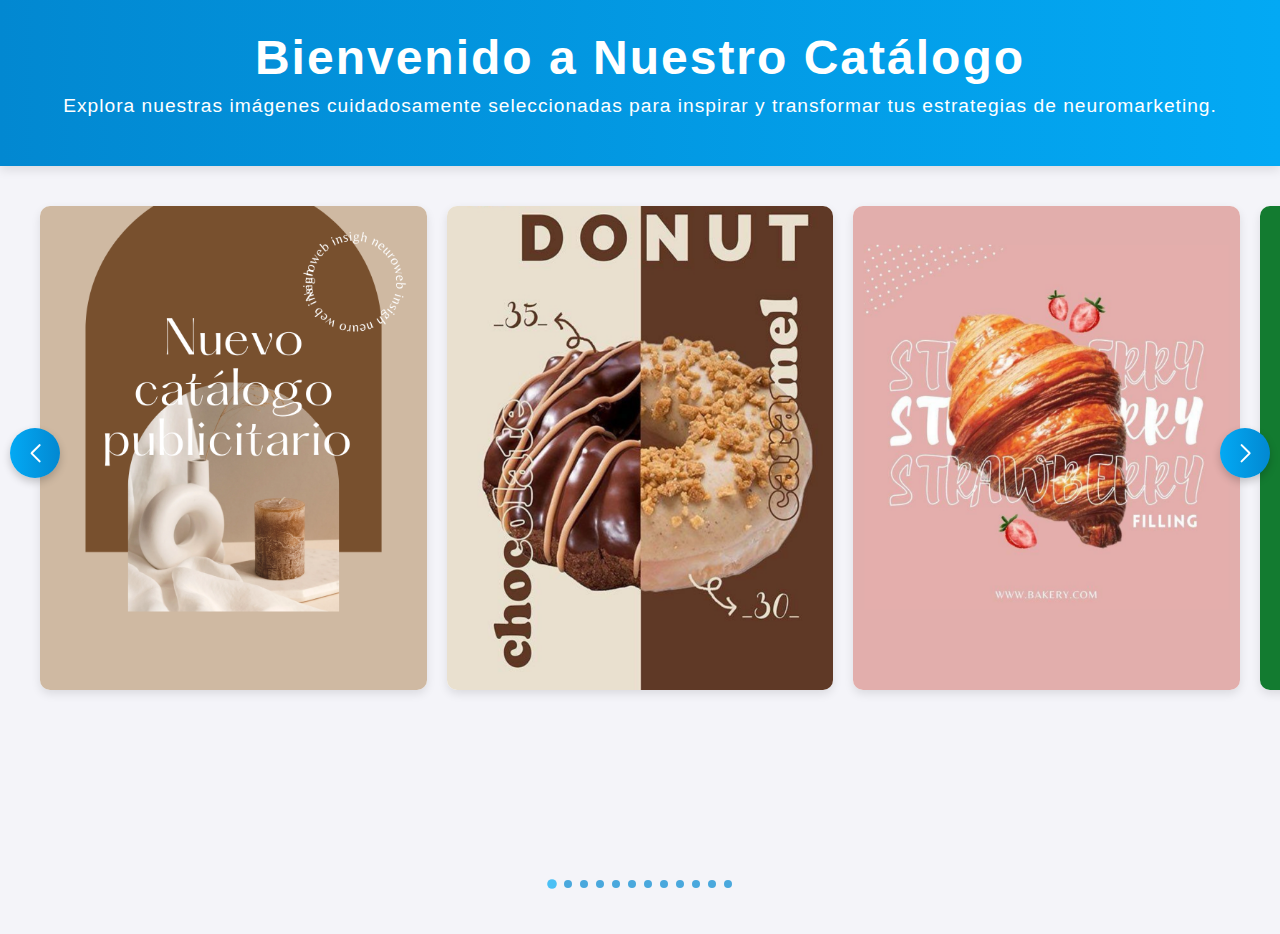
<file: Catalogo.html>
<!DOCTYPE html>
<html lang="es">
<head>
    <meta charset="UTF-8">
    <meta name="viewport" content="width=device-width, initial-scale=1.0">
    <title>Catálogo de Imágenes</title>
    <!-- Swiper CSS -->
    <link rel="stylesheet" href="https://unpkg.com/swiper/swiper-bundle.min.css">
    <style>
        /* Fondo de la página */
        body {
            font-family: 'Open Sans', sans-serif;
            margin: 0;
            padding: 0;
            background: linear-gradient(to right, #f4f8fc, #dcecf9);
            color: #333;
        }

        /* Encabezado del catálogo */
        header {
            background: linear-gradient(to right, #0288d1, #03a9f4);
            color: #ffffff;
            padding: 30px 20px;
            text-align: center;
            box-shadow: 0 4px 10px rgba(0, 0, 0, 0.1);
        }

        header h1 {
            font-size: 3em;
            margin: 0;
            font-weight: bold;
            letter-spacing: 2px;
        }

        header p {
            font-size: 1.2em;
            margin-top: 10px;
            letter-spacing: 1px;
        }

        /* Estilo del carrusel */
        .swiper-container {
            width: 100%;
            max-width: 1200px;
            margin: 40px auto;
        }

        .swiper-slide {
            text-align: center;
            background: #fff;
            display: flex;
            align-items: center;
            justify-content: center;
            border-radius: 10px;
            box-shadow: 0 4px 10px rgba(0, 0, 0, 0.1);
        }

        .swiper-slide img {
            width: 100%;
            height: auto;
            border-radius: 10px;
        }

        /* Personalización de los botones */
        .swiper-button-next,
        .swiper-button-prev {
            background: linear-gradient(to right, #03a9f4, #0288d1);
            color: #fff;
            width: 50px;
            height: 50px;
            border-radius: 50%;
            display: flex;
            align-items: center;
            justify-content: center;
            box-shadow: 0 4px 8px rgba(0, 0, 0, 0.2);
            transition: transform 0.3s ease, box-shadow 0.3s ease;
        }

        .swiper-button-next:hover,
        .swiper-button-prev:hover {
            transform: scale(1.2);
            box-shadow: 0 6px 12px rgba(0, 0, 0, 0.3);
        }

        .swiper-button-next::after,
        .swiper-button-prev::after {
            font-size: 18px;
            font-weight: bold;
        }

        /* Paginación */
        .swiper-pagination-bullet {
            background: #0288d1;
            opacity: 0.7;
        }

        .swiper-pagination-bullet-active {
            background: #03a9f4;
            transform: scale(1.2);
        }

        /*--------------------------------------------------------------------------------------------------*/
        body {
            font-family: 'Arial', sans-serif;
            margin: 0;
            padding: 0;
            background: #f4f4f9;
            color: #333;
        }

        /* Estilo de la sección */
        .videos-section {
            background: #ffffff;
            padding: 50px 20px;
            text-align: center;
            box-shadow: 0 4px 10px rgba(0, 0, 0, 0.1);
        }

        .videos-section h2 {
            font-size: 2.5em;
            color: #0288d1;
            margin-bottom: 30px;
            font-weight: bold;
        }

        /* Estilo de cada video */
        .video-container {
            background: #f8f8f8;
            padding: 20px;
            margin: 20px;
            border-radius: 10px;
            box-shadow: 0 4px 10px rgba(0, 0, 0, 0.1);
            transition: transform 0.3s ease;
        }

        .video-container:hover {
            transform: translateY(-10px);
        }

        .video-container h3 {
            font-size: 1.8em;
            color: #0288d1;
            margin-bottom: 20px;
            font-weight: bold;
        }

        /* Tamaño del video */
        .video-container iframe {
            width: 100%;
            height: 315px;
            border-radius: 10px;
        }

        /* Estilos de los botones */
        .video-container .btn {
            background: #0288d1;
            color: #fff;
            padding: 15px 30px;
            text-transform: uppercase;
            font-weight: bold;
            border: none;
            border-radius: 30px;
            cursor: pointer;
            transition: background 0.3s ease;
            text-decoration: none;
            display: inline-block;
            margin-top: 20px;
        }

        .video-container .btn:hover {
            background: #03a9f4;
        }

        /* Contenedor para los videos */
        .videos-container {
            display: flex;
            justify-content: center;
            flex-wrap: wrap;
            gap: 20px;
        }

    </style>
</head>
<body>

    <!-- Encabezado del catálogo -->
    <header>
        <h1>Bienvenido a Nuestro Catálogo</h1>
        <p>Explora nuestras imágenes cuidadosamente seleccionadas para inspirar y transformar tus estrategias de neuromarketing.</p>
    </header>

    <!-- Sección del carrusel -->
    <section class="catalogo">
       
        <!-- Contenedor de Swiper -->
        <div class="swiper-container">
            <div class="swiper-wrapper">
                <!-- Agrega las imágenes aquí -->
                <div class="swiper-slide"><img src="1.png" alt="Imagen 1"></div>
                <div class="swiper-slide"><img src="2.png" alt="Imagen 2"></div>
                <div class="swiper-slide"><img src="3.png" alt="Imagen 3"></div>
                <div class="swiper-slide"><img src="4.png" alt="Imagen 4"></div>
                <div class="swiper-slide"><img src="5.png" alt="Imagen 5"></div>
                <div class="swiper-slide"><img src="6.png" alt="Imagen 6"></div>
                <div class="swiper-slide"><img src="7.png" alt="Imagen 7"></div>
                <div class="swiper-slide"><img src="8.png" alt="Imagen 8"></div>
                <div class="swiper-slide"><img src="9.png" alt="Imagen 9"></div>
                <div class="swiper-slide"><img src="10.png" alt="Imagen 10"></div>
                <div class="swiper-slide"><img src="11.jpeg" alt="Imagen 11"></div>
                <div class="swiper-slide"><img src="12.png" alt="Imagen 12"></div>
            </div>
            <!-- Botones de navegación -->
            <div class="swiper-button-next"></div>
            <div class="swiper-button-prev"></div>
            <!-- Paginación -->
            <div class="swiper-pagination"></div>
        </div>

        
    </section>

    <!-- Swiper JS -->
    <script src="https://unpkg.com/swiper/swiper-bundle.min.js"></script>
    <script>
        const swiper = new Swiper('.swiper-container', {
            slidesPerView: 1,
            spaceBetween: 20,
            loop: true,
            navigation: {
                nextEl: '.swiper-button-next',
                prevEl: '.swiper-button-prev',
            },
            pagination: {
                el: '.swiper-pagination',
                clickable: true,
            },
            breakpoints: {
                // Responsive: Muestra más imágenes en pantallas grandes
                768: {
                    slidesPerView: 2,
                },
                1024: {
                    slidesPerView: 3,
                },
            },
        });
    </script>

     
</body>
</html>
</file>
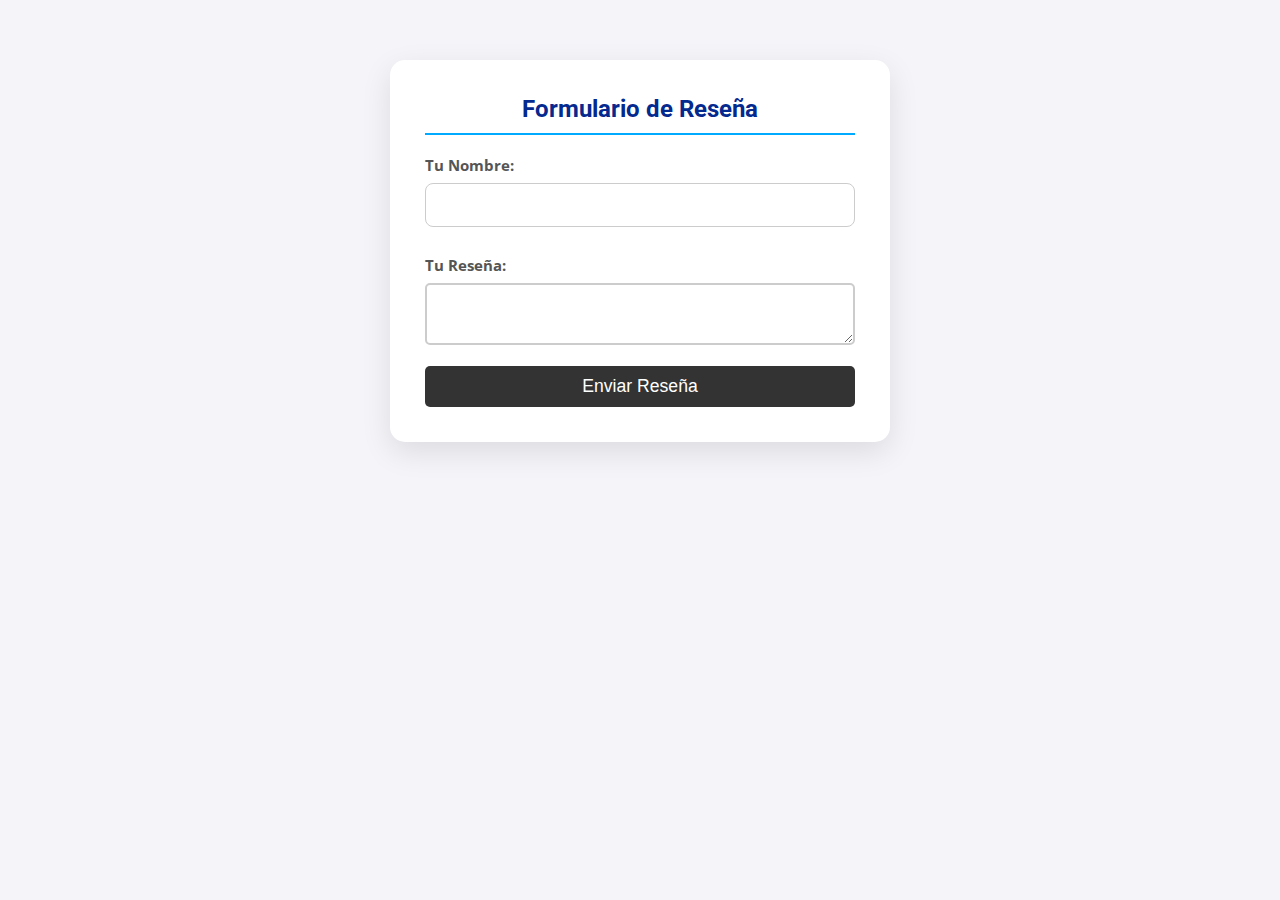
<file: formulario-reseña.html>
<!DOCTYPE html>
<html lang="es">
<head>
    <meta charset="UTF-8">
    <meta name="viewport" content="width=device-width, initial-scale=1.0">
    <title>Formulario de Reseñas</title>
    <link rel="stylesheet" href="styles.css">
</head>
<body>
    <!-- Formulario de Reseña -->
    <section id="review-form">
        <h2>Formulario de Reseña</h2>
        <form id="reviewForm">
            <label for="name">Tu Nombre:</label>
            <input type="text" id="name" required>
            <label for="message">Tu Reseña:</label>
            <textarea id="message" required></textarea>
            <button type="submit">Enviar Reseña</button>
        </form>
    </section>

    <script src="script-formulario.js"></script>
</body>
</html>
</file>
<file: styles.css>
/* Importación de la fuente desde Google Fonts */
@import url('https://fonts.googleapis.com/css2?family=Roboto:wght@700&display=swap');
@import url('https://fonts.googleapis.com/css2?family=Open+Sans:wght@400;600&display=swap');

/* General Styles */
body {
    font-family: 'Roboto', sans-serif; /* Fuente bonita por defecto */
    margin: 0;
    padding: 0;
    color: #333;
    background: linear-gradient(rgba(0, 0, 0, 0.4), rgba(0, 0, 0, 0.4)), url('ruta/a/tu/imagen.jpg') no-repeat center center fixed;
    background-size: cover; /* Ajusta la imagen para cubrir todo el fondo */
}

/* Reset del margin y padding para asegurar que las secciones ocupen todo el ancho */
* {
    box-sizing: border-box;
}

/* Contenedor general para limitar el ancho del contenido */
.container {
    width: 100%;
    max-width: 1200px; /* Máximo ancho del contenedor */
    margin: 0 auto; /* Centra el contenedor horizontalmente */
    padding: 0 20px; /* Espaciado interno para evitar que el contenido llegue al borde */
}

/* Header */
header {
    background: linear-gradient(to left, #0202d8, #0202d8);
    /* Degradado de negro con transparencia a azul */
    color: #fff;
    width: 100%; /* Asegura que el header ocupe todo el ancho */
    position: relative;
    z-index: 10;
    text-align: center; /* Centra el contenido del header */
}

/* Contenedor del header */
header .container {
    width: 100%;
    max-width: 1200px; /* Ajusta el tamaño máximo del contenedor según sea necesario */
    margin: 0 auto; /* Centra el contenedor horizontalmente */
    padding: 0 20px; /* Espaciado interno para evitar que el contenido llegue al borde */
    display: flex; /* Usa Flexbox para centrar el contenido */
    flex-direction: column; /* Organiza los elementos en columna */
    align-items: center; /* Centra los elementos horizontalmente */
}

/* Estilo para el logo */
.logo {
    max-width: 150px; /* Ajusta el tamaño máximo del logo */
    margin-bottom: 20px; /* Espacio debajo del logo */
}

/* Estilos del título del header */
header h1 {
    margin: 0;
    font-size: 1.5em; /* Ajusta el tamaño según sea necesario */
}

/* Estilos de navegación */
nav {
    width: 100%; /* Ocupa todo el ancho del contenedor */
}

nav ul {
    list-style: none;
    padding: 0;
    margin: 0;
    display: flex; /* Usa Flexbox para distribuir los elementos en línea */
    justify-content: space-around; /* Distribuye los elementos con espacio igual entre ellos */
    align-items: center; /* Centra los elementos verticalmente */
    padding: 10px; /* Espaciado interno en la barra de navegación */
    border-radius: 8px; /* Bordes redondeados para el fondo */
}

nav ul li {
    flex: 1; /* Cada elemento de la lista ocupa un espacio igual */
    text-align: center; /* Centra el texto dentro de cada elemento */
}

nav ul li a {
    display: block;
    color: #f1f1f1;
    text-decoration: none;
    padding: 15px 20px; /* Ajusta el padding para darle altura a los enlaces */
    font-size: 1.1em; /* Tamaño de fuente más grande para mayor visibilidad */
    border-radius: 8px; /* Bordes redondeados para los enlaces */
    transition: background 0.3s ease, color 0.3s ease; /* Transición suave para efectos de hover */
    text-transform:uppercase;
    
}

/* Efecto hover para los enlaces de navegación */
nav ul li a:hover {
    color: #ffffff; /* Texto blanco */
    transform: translateY(-2px); /* Efecto de elevación */
    box-shadow: 0 4px 8px rgba(0, 0, 0, 0.3); /* Sombra más pronunciada al pasar el ratón */
}

/* Portada */
#cover {
    background-image: linear-gradient(to left, #000000, #0000ff); /* Degradado de negro a azul sin transparencia */
    color: #fff;
    text-align: center;
    padding: 100px 20px; /* Ajusta el padding según sea necesario */
    height: 85vh; /* Ocupa toda la altura de la ventana del navegador */
    width: 100%; /* Ocupa todo el ancho de la ventana del navegador */
    display: flex;
    align-items: center;
    justify-content: center;
    flex-direction: column;
}

/* Contenido de la portada EL B  I  E  N V E N  I  T  O  */
.cover-content h1 {
    margin: 0;
    font-size: 3em; /* Tamaño del texto del título */
    text-shadow: 0 10px 10px rgba(0, 0, 0, 0.9);
     
}
/*-------------------------------------------------------------*/



.cover-content p {
    font-family: 'Open Sans', sans-serif; /* Fuente alternativa para el párrafo */
    font-size: 1.6em; /* Tamaño del texto del párrafo */
    color: #f5f0f0; /* Color del texto para un buen contraste */
    font-weight: 300; /* Peso de la fuente para mayor legibilidad */
    line-height: 1.5; /* Espaciado entre líneas para mejorar la legibilidad */
    margin-top: 10px; /* Espacio superior para separación */
    margin-bottom: 10px; /* Espacio inferior para separación */
}

/* Estilos para el botón de llamada a la acción */
.cta-button {
    display: inline-block;
    background: linear-gradient(to right, #8f1004, #3cff00);
    color: #fff; /* Texto blanco */
    padding: 12px 24px; /* Ajusta el padding para hacerlo más grande */
    text-decoration: none;
    border-radius: 8px; /* Bordes redondeados */
    font-size: 1.1em; /* Tamaño de fuente ligeramente más grande */
    font-weight: bold; /* Texto en negrita */
    box-shadow: 0 4px 8px rgba(0, 0, 0, 0.2); /* Sombra sutil para darle profundidad */
    transition: all 0.3s ease; /* Transición suave para los efectos de hover */
    position: relative; /* Necesario para el efecto de latido */
    overflow: hidden; /* Oculta el latido fuera del botón */
    animation: heartbeat 1.5s infinite; /* Aplicar la animación de latido */
}

/* Efecto hover para el botón */
.cta-button:hover {
    background: #e6e6e6; /* Azul más oscuro al pasar el ratón */
    box-shadow: 0 6px 12px rgb(196, 177, 177); /* Sombra más pronunciada al pasar el ratón */
    transform: translateY(-3px); /* Efecto de elevación al pasar el ratón */
}

/* Animación de latido */
@keyframes heartbeat {
    0% {
        transform: scale(1);
    }
    25% {
        transform: scale(1.1);
    }
    50% {
        transform: scale(1);
    }
    75% {
        transform: scale(1.1);
    }
    100% {
        transform: scale(1);
    }
}


/* E  S  T  I  L O DEL CONTENEDRO D ELA PAGINA  */
section {
    padding: 4rem 20px; /* Espaciado interno vertical y horizontal */
    width: 100%; /* Ocupa todo el ancho de la ventana del navegador */
    margin: 0 auto; /* Centra la sección horizontalmente */
}
/*----------------------------------------------------------------------------------------------------



/* E  S   T   I   L   O  Formularios Contacto  */
form {
    max-width: 600px;
    margin: auto;
}

form label {
    display: block;
    margin: 0.5rem 0;
}

/* Estilo para las etiquetas de todos los campos del formulario */
form label {
    font-weight: bold; /* Negrita para las etiquetas */
}

/* Estilo para los campos del formulario */
form input, form textarea {
    width: 100%;
    padding: 10px;
    margin-bottom: 1rem;
    border: 2px solid #ccc; /* Borde gris claro por defecto */
    border-radius: 5px;
    transition: border 0.3s ease, box-shadow 0.3s ease; /* Transición suave para cambios de estilo */
}

/* Efecto al enfocarse en los campos del formulario */
form input:focus, form textarea:focus {
    border-color: #0000ff; /* Borde azul al hacer foco */
    box-shadow: 0 0 8px rgba(0, 0, 255, 0.5); /* Sombra azul para dar un efecto de resaltado */
}

/* Estilo para el botón del formulario */
form button {
    background: #333;
    color: #fff;
    padding: 10px 20px;
    border: none;
    border-radius: 5px;
    cursor: pointer;
    transition: background 0.3s ease, transform 0.3s ease; /* Transición suave para efectos de hover */
}

/* Efecto hover para el botón del formulario */
form button:hover {
    background: #0530f1;
    transform: translateY(-2px); /* Efecto de elevación al pasar el ratón */
}

/* Estilo específico para la dirección de correo electrónico en el párrafo de contacto */
#contact p {
    color: #333; /* Color del texto por defecto */
}

#contact p a {
    color: #0000ff; /* Azul brillante para el correo electrónico */
    font-weight: bold; /* Negrita para destacar el correo electrónico */
    text-decoration: none; /* Sin subrayado para el correo electrónico */
}

/* Estilo para el correo electrónico cuando pasa el ratón por encima */
#contact p a:hover {
    text-decoration: underline; /* Subrayado al pasar el ratón para indicar interactividad */
}
/*------------------------------------------------------------------------------------------------------





/* F  O  O  T  E  R FINAL DE LA PAGINA */

footer {
    background: linear-gradient(to right, #04298f, #00aaff);; /* Degradado de colores vivos */
    color: #fff; /* Color del texto claro */
    padding: 40px 0;
    font-family: 'Open Sans', sans-serif;
}

.footer-container {
    display: flex;
    justify-content: space-between;
    flex-wrap: wrap; /* Permite que los elementos se ajusten en pantallas más pequeñas */
    max-width: 1200px;
    margin: 0 auto;
    padding: 0 20px;
}

.footer-info, .footer-links, .footer-social {
    flex: 1;
    margin: 0 10px;
}

.footer-info h3, .footer-links h3, .footer-social h3 {
    margin-top: 0;
    font-size: 1.4em; /* Tamaño del texto de los títulos */
    color: #fff;
}

.footer-info p {
    margin: 5px 0;
}

.footer-info a {
    color: #ffeb3b; /* Color brillante para los enlaces */
    text-decoration: none;
}

.footer-info a:hover {
    text-decoration: underline;
}

.footer-links ul {
    list-style: none;
    padding: 0;
    margin: 0;
}

.footer-links ul li {
    margin-bottom: 10px;
}

.footer-links ul li a {
    color: #ffeb3b; /* Color brillante para los enlaces */
    text-decoration: none;
}

.footer-links ul li a:hover {
    text-decoration: underline;
}

.footer-social {
    text-align: center;
}

.social-icon {
    display: inline-block;
    width: 50px;
    height: 50px;
    background: rgba(255, 255, 255, 0.2); /* Fondo blanco semitransparente */
    color: #fff;
    text-align: center;
    line-height: 50px;
    border-radius: 50%;
    margin: 5px;
    font-size: 1.5em;
    text-decoration: none;
    transition: background 0.3s, transform 0.3s;
}

.social-icon:hover {
    background: rgba(255, 255, 255, 0.4);
    transform: scale(1.1);
}

.footer-bottom {
    background: linear-gradient(to right, #04298f, #00aaff); /* Fondo oscuro con opacidad para la parte inferior */
    text-align: center;
    padding: 10px 0;
    color: #ccc;
    font-size: 0.9em;
}
/*---------------------------------------------------------------------------------------------------------------------------------------




/* E  S   T  I  L  O para el ícono de WhatsApp */
.whatsapp-icon {
    position: fixed;
    bottom: 20px; /* Distancia desde el fondo de la página */
    right: 20px;  /* Distancia desde el lado derecho de la página */
    background-color: #08f027; /* Color de fondo de WhatsApp */
    color: #fff; /* Color del ícono */
    border-radius: 50%; /* Bordes redondeados */
    width: 60px; /* Ancho del ícono */
    height: 60px; /* Alto del ícono */
    display: flex;
    align-items: center;
    justify-content: center;
    font-size: 24px; /* Tamaño del ícono */
    box-shadow: 0 4px 8px rgba(0, 0, 0, 0.3); /* Sombra sutil para darle profundidad */
    transition: background-color 0.3s, transform 0.3s; /* Transiciones suaves */
    z-index: 1000; /* Asegura que el ícono esté por encima de otros elementos */
}

.whatsapp-icon:hover {
    background-color: #128C7E; /* Color de fondo más oscuro al pasar el ratón */
    transform: scale(1.1); /* Efecto de escala al pasar el ratón */
}

.whatsapp-icon i {
    margin: 0; /* Elimina márgenes alrededor del ícono */
}

/*-----------------------------------------------------------------------------------------------------------------------*/





/*S  E  C  C  I  O  N de videos que diseñamos*/

/* Estilo general para la sección de videos */
#video-services {
    background: linear-gradient(to right, #ffffff, #d0e3ff); /* Degradado de fondo */
    padding: 40px 20px; /* Espaciado interno */
    text-align: center; /* Centrar texto */
}

/* Estilo para la introducción */
#video-services .intro h2 {
    font-family: 'Roboto', sans-serif;
    font-size: 2em;
    color: #333;
    margin-bottom: 10px;
}

#video-services .intro p {
    font-size: 1.1em;
    color: #555;
    max-width: 800px;
    margin: 0 auto;
}

/* Estilo para la galería de videos */
.video-gallery {
    display: flex;
    flex-wrap: wrap;
    justify-content: space-around;
    gap: 20px;
    margin-top: 30px;
}

/* Estilo para cada item de video */
.video-item {
    width: 300px; /* Ancho del video */
    text-align: center; /* Centrar el texto */
    background-color: #fff;
    border-radius: 10px;
    box-shadow: 0 4px 6px rgba(0, 0, 0, 0.1); /* Sombra para dar profundidad */
    padding: 20px;
}

/* Estilo para el iframe (video) */
.video-item iframe {
    width: 100%; /* Hacer el iframe responsivo */
    height: 169px; /* Mantener la relación de aspecto 16:9 */
    border-radius: 10px;
}

/* Título y descripción del video */
.video-item h3 {
    font-size: 1.2em;
    font-weight: bold;
    color: #04298f; /* Color para el título */
    margin-top: 10px;
}

.video-item p {
    font-size: 1em;
    color: #555;
    margin-top: 5px;
}

/* Estilo para el botón CTA */
.cta {
    margin-top: 40px;
}

.cta p {
    font-size: 1.2em;
    color: #333;
}

.cta .cta-button {
    background-color: #00aaff; /* Color del fondo del botón */
    color: white;
    padding: 12px 30px;
    font-size: 1.2em;
    font-weight: bold;
    text-decoration: none;
    border-radius: 5px;
    margin-top: 10px;
    display: inline-block;
    transition: background-color 0.3s ease;
}

.cta .cta-button:hover {
    background-color: #0288d1; /* Cambio de color al pasar el cursor */
}

/* Beneficios de servicio */
.benefits {
    background-color: #ffffff; 
    border-left: 5px solid #0288d1; 
    padding: 40px 30px; 
    margin-top: 50px;
    border-radius: 8px; 
    box-shadow: 0 4px 10px rgba(0, 0, 0, 0.1); 
}

/* Estilo del título */
.benefits h3 {
    font-size: 2em;
    font-weight: bold;
    color: #333; 
    margin-bottom: 30px;
    text-align: center; 
    letter-spacing: 1px;
    text-transform: uppercase; /* Convertir el texto a mayúsculas para estilo */
}

/* Estilo de la lista de beneficios */
.benefits ul {
    list-style-type: none;
    padding: 0;
    font-size: 1.1em;
    color: #444;
    margin: 0;
}

/* Estilo para cada ítem de la lista */
.benefits li {
    display: flex;
    align-items: center; 
    margin-bottom: 20px;
    padding: 15px;
    background-color: #f8f8f8;
    border-radius: 6px;
    transition: all 0.3s ease; 
    font-size: 1em;
}

/* Iconos antes de cada beneficio */
.benefits li::before {
    content: "\2022"; 
    font-size: 2em;
    color: #0288d1; 
    margin-right: 15px; 
}

/* Efecto hover sobre los ítems */
.benefits li:hover {
    background-color: #e0f7fa; 
    transform: translateY(-5px); 
    box-shadow: 0 4px 12px rgba(0, 0, 0, 0.1); 
}

/* Estilo para el texto en negrita (palabras clave) */
.benefits li strong {
    color: #0288d1; 
    font-weight: bold;
}

/* Estilo general para los enlaces (si los hay) */
.benefits a {
    color: #0288d1; 
    text-decoration: none;
    font-weight: bold;
    transition: color 0.3s ease;
}

.benefits a:hover {
    color: #01579b; 
}
/*-----------------------------------------------------------------------------------------------------*/



/* S  E   C  C  I   O   N DE IMAGENS QUE DISEÑAMOS */

/* Estilos para la sección de diseño de imágenes publicitarias */
.advertisement-images {
    background-color: #f8f9fa;
    padding: 60px 20px;
    text-align: center;
}

.advertisement-images h2 {
    font-size: 2.5em;
    color: #04298f;
    margin-bottom: 20px;
    font-weight: bold;
}

.advertisement-images p {
    font-size: 1.2em;
    color: #555;
    margin-bottom: 40px;
    line-height: 1.6;
}

.benefits {
    background-color: #ffffff;
    padding: 30px;
    border-radius: 8px;
    box-shadow: 0 6px 20px rgba(0, 0, 0, 0.1);
    margin-top: 40px; /* Ahora está debajo de la galería */
}

.benefits h3 {
    font-size: 2em;
    color: #0288d1;
    margin-bottom: 20px;
    font-weight: bold;
}

.benefits ul {
    list-style-type: none;
    padding: 0;
    font-size: 1.1em;
    color: #333;
    margin-top: 20px;
}

.benefits li {
    margin-bottom: 15px;
    line-height: 1.5;
}

.benefits li strong {
    color: #0288d1;
}

.image-gallery {
    display: flex;
    flex-wrap: wrap;
    justify-content: center;
    gap: 30px;
    margin-top: 40px;
}

.image-item {
    width: 220px;
    border-radius: 8px;
    overflow: hidden;
    background-color: #ffffff;
    box-shadow: 0 4px 10px rgba(0, 0, 0, 0.1);
    transition: transform 0.3s ease, box-shadow 0.3s ease;
}

.image-item:hover {
    transform: translateY(-5px);
    box-shadow: 0 6px 15px rgba(0, 0, 0, 0.2);
}

.image-item img {
    width: 100%;
    height: auto;
    display: block;
    border-bottom: 3px solid #0288d1;
}

.image-item h4 {
    font-size: 1.2em;
    color: #333;
    margin-top: 10px;
    font-weight: bold;
}

.image-item p {
    font-size: 1em;
    color: #555;
    margin: 10px 0;
}

.cta {
    margin-top: 50px;
    text-align: center;
}

.cta p {
    font-size: 1.2em;
    color: #555;
    margin-bottom: 20px;
}

.contact-btn {
    background-color: #0288d1;
    color: white;
    padding: 12px 25px;
    font-size: 1.1em;
    text-decoration: none;
    border-radius: 5px;
    transition: background-color 0.3s ease;
}

.contact-btn:hover {
    background-color: #01579b;
}
/*----------------------------------------------------------------------------------------------









/* E  S  T  I  L  O generales de la sección de reseñas */
#reviews {
    background: linear-gradient(to right, #aabdf1, #eff0f3); /* Degradado de fondo suave */
    padding: 5rem 20px; /* Espaciado interno */
    text-align: center; /* Centrar el texto */
    margin: 30px 0; /* Margen para el espaciado entre secciones */
    border-radius: 15px; /* Bordes redondeados más pronunciados */
    box-shadow: 0 8px 20px rgba(14, 14, 15, 0.15); /* Sombra más intensa */
}

/* Encabezado de reseñas */
#reviews h2 {
    font-family: 'Montserrat', sans-serif; /* Estilo de fuente moderna */
    font-weight: 600; /* Peso de fuente semi-negrita */
    color: #003366; /* Color del encabezado más oscuro */
    margin-bottom: 1rem; /* Espacio debajo del encabezado */
    font-size: 2.2rem; /* Tamaño del encabezado */
    text-transform: uppercase; /* Texto en mayúsculas */
    letter-spacing: 1.2px; /* Espaciado entre letras */
}

/* Texto de reseñas */
#reviews p {
    font-family: 'Lora', serif; /* Estilo de fuente serif para un toque elegante */
    font-size: 1.1rem; /* Tamaño de fuente */
    color: #444; /* Color del texto */
    margin-bottom: 2.5rem; /* Espacio debajo del párrafo */
    line-height: 1.7; /* Espaciado entre líneas */
}

/* Botón de llamada a la acción */
.cta-button {
    display: inline-block;
    background: #0073e6; /* Color azul vibrante */
    color: #fff; /* Texto blanco */
    padding: 12px 28px; /* Padding del botón */
    text-decoration: none; /* Sin subrayado */
    border-radius: 25px; /* Bordes redondeados */
    transition: background 0.3s ease, transform 0.3s ease; /* Transición para efecto hover */
    font-weight: bold; /* Peso de fuente para el botón */
    box-shadow: 0 4px 10px rgba(0, 0, 0, 0.1); /* Sombra del botón */
}

.cta-button:hover {
    background: #005bb5; /* Azul más oscuro al pasar el ratón */
    transform: translateY(-3px); /* Efecto de elevación */
}

/* Carrusel */
#reviewList {
    display: flex; 
    scroll-behavior: smooth; 
}

/* Tarjeta de reseña */
.review {
    flex: 0 0 320px; /* Cada tarjeta ocupa 320px de ancho */
    background-color: #ffffff; /* Fondo blanco para las reseñas */
    color: #333; /* Color del texto */
    padding: 20px; /* Espaciado interno */
    border-radius: 12px; /* Bordes redondeados */
    box-shadow: 0 4px 12px rgba(0, 0, 0, 0.1); /* Sombra suave */
    font-family: 'Lora', serif; /* Estilo de fuente serif */
    font-size: 1rem; /* Tamaño de fuente */
    min-width: 280px; /* Mínimo de ancho para tarjetas en pantallas pequeñas */
    margin: 10px; /* Margen entre tarjetas */
    transition: transform 0.3s ease, box-shadow 0.3s ease; /* Transición para efecto hover */
}

.review:hover {
    transform: translateY(-5px); /* Efecto de elevación al pasar el mouse */
    box-shadow: 0px 10px 20px rgba(0, 0, 0, 0.15); /* Sombra más intensa al pasar el mouse */
}

/* Estilo para el nombre del autor */
.review-author {
    font-weight: bold; 
    font-size: 1.1rem; 
    color: #0073e6; 
}

/* Estilo para la fecha */
.review-date {
    color: #888; 
    font-size: 0.9rem; 
}

/*---------------------------------------------------------------------------------------------------------------







/* Fondo de la página con degradado */
body {
    background: linear-gradient(to right, #ffffff, #d0e3ff); /* Degradado de fondo suave */
    font-family: 'Open Sans', sans-serif;
    margin: 0;
    padding: 0;
}

/* Estilo para el formulario de reseña */
#review-form {
    max-width: 500px; /* Ampliar el ancho máximo */
    margin: 60px auto; /* Margen superior para separación */
    padding: 35px; /* Aumentar padding para comodidad */
    background-color: #ffffff; /* Fondo blanco */
    border-radius: 15px; /* Bordes redondeados marcados */
    box-shadow: 0 10px 30px rgba(0, 0, 0, 0.1); /* Sombra más profunda */
    font-family: 'Open Sans', sans-serif;
}

/* Título centrado con estilo elegante */
#review-form h2 {
    color: #04298f; /* Color oscuro para el texto */
    padding-bottom: 10px; /* Espaciado debajo del título */
    border-bottom: 2px solid #00aaff; /* Línea decorativa debajo del título */
    font-family: 'Roboto', sans-serif;
    font-weight: 700; /* Peso de fuente en negrita */
    text-align: center; /* Centrar el texto */
    margin: 0 0 20px; /* Espacio debajo del título */
}

/* Etiquetas de los campos */
label {
    display: block;
    margin-bottom: 8px; /* Espacio debajo de las etiquetas */
    font-weight: 600; /* Peso de fuente seminegrita */
    color: #555; /* Color gris para las etiquetas */
    font-size: 0.95rem; /* Tamaño de fuente */
}

/* Estilo para inputs y textarea */
input[type="text"],
textarea {
    width: 100%; /* Ocupa todo el ancho */
    padding: 12px; /* Espaciado interno */
    margin-bottom: 20px; /* Espacio entre campos */
    border: 1px solid #ccc; /* Borde sutil */
    border-radius: 8px; /* Bordes redondeados */
    font-size: 1rem; /* Tamaño de fuente */
    transition: border-color 0.3s ease, box-shadow 0.3s ease; /* Transición para el borde */
}

/* Efecto en el input al enfocar */
input[type="text"]:focus,
textarea:focus {
    border-color: #00aaff; /* Cambiar el color del borde al enfocar */
    box-shadow: 0 0 5px rgba(0, 170, 255, 0.5); /* Sombra sutil al enfocar */
    outline: none; /* Sin contorno predeterminado */
}

/* Botón de enviar en el formulario */
button {
    background: #00aaff; /* Color de fondo del botón */
    color: #fff; /* Texto blanco */
    padding: 12px 20px; /* Aumentar el padding */
    border: none; /* Sin borde */
    border-radius: 8px; /* Bordes redondeados */
    cursor: pointer; /* Cambiar cursor al pasar sobre el botón */
    font-size: 1.1rem; /* Tamaño de fuente del botón */
    transition: background 0.3s ease, transform 0.3s ease; /* Transiciones suaves */
    display: block; /* Hacer que el botón ocupe todo el ancho */
    width: 100%; /* Botón ocupa todo el ancho disponible */
}

/* Efecto de hover en el botón */
button:hover {
    background: #0077cc; /* Color más oscuro al pasar el ratón */
    transform: translateY(-2px); /* Efecto de elevación al pasar el mouse */
}


/*----------------------------------------------------------------------------------------------------*/

/*S E C C I O N QUIENES SOMOS */

.about-section {
    background: linear-gradient(to right, rgba(44, 97, 245, 0.9), rgba(2, 40, 200, 0.9)); /* Degradado en tonos de azul */
    color: #f0f8ff; /* Azul claro */
    padding: 50px 20px;
    text-align: center;
    margin-top: 30px;
    border-radius: 15px;
    box-shadow: 0 6px 15px rgba(0, 0, 0, 0.2); /* Sombra suave */
    transition: transform 0.3s ease;
}

.about-section:hover {
    transform: scale(1.02); /* Ligeramente agranda la sección al pasar el ratón */
}

.about-section h2 {
    font-size: 2.5em;
    color: #ffffff;
    margin-bottom: 20px;
    font-weight: bold;
    letter-spacing: 1px;
    text-transform: uppercase;
    border-bottom: 3px solid #ffffff; /* Línea decorativa */
    padding-bottom: 10px;
    display: inline-block;
}

.about-section p {
    font-size: 1.2em;
    line-height: 1.8;
    color: #d9e3f0;
    max-width: 800px;
    margin: 0 auto 40px;
    text-align: justify; /* Justifica el texto */
}

.about-section h3 {
    font-size: 2em;
    color: #f0f8ff;
    margin-bottom: 20px;
    font-weight: bold;
    letter-spacing: 1px;
    text-transform: uppercase;
}

.values-list {
    list-style-type: none;
    padding: 0;
    font-size: 1.1em;
    color: #d9e3f0;
    text-align: justify; /* Justifica el texto */
    max-width: 800px;
    margin: 0 auto;
}

.values-list li {
    margin-bottom: 20px;
    line-height: 1.6;
    padding: 10px 0;
    position: relative;
    padding-left: 40px; /* Espacio para los íconos */
    color: #d9e3f0;
}

.values-list li::before {
    content: "★";
    color: #c9f406; /* Azul vibrante para los íconos */
    font-size: 1.2em;
    position: absolute;
    left: 10px;
    top: 10px;
}

.values-list li strong {
    color: #f0f8ff; /* Azul claro */
    font-weight: bold;
}


/*------------------------------------------------------------------------------------------------------------------+/

 /* Sección de enlace destacada */
.highlight-link-section {
    background: linear-gradient(135deg, #0288d1 0%, #00aaff 100%); /* Degradado angular */
    color: #fff; /* Texto blanco */
    padding: 60px 20px; /* Espaciado amplio */
    border-radius: 20px; /* Bordes redondeados marcados */
    margin: 50px auto; /* Centrado con margen */
    max-width: 900px; /* Ancho máximo */
    text-align: center; /* Centrar contenido */
    box-shadow: 0 10px 30px rgba(0, 0, 0, 0.15); /* Sombra suave */
    overflow: hidden; /* Evita contenido fuera del borde */
}

/* Contenedor interno */
.highlight-content {
    position: relative;
    z-index: 2;
}

/* Efecto decorativo */
.highlight-link-section::after {
    content: "";
    position: absolute;
    top: -50px;
    right: -50px;
    width: 150px;
    height: 150px;
    background: rgba(255, 255, 255, 0.2); /* Circulo translúcido */
    border-radius: 50%;
    z-index: 1;
    animation: moveCircle 6s linear infinite;
}

.highlight-link-section::before {
    content: "";
    position: absolute;
    bottom: -50px;
    left: -50px;
    width: 150px;
    height: 150px;
    background: rgba(255, 255, 255, 0.2); /* Circulo translúcido */
    border-radius: 50%;
    z-index: 1;
    animation: moveCircle 6s linear infinite reverse;
}

@keyframes moveCircle {
    0% {
        transform: translateY(0);
    }
    50% {
        transform: translateY(30px);
    }
    100% {
        transform: translateY(0);
    }
}

/* Título de la sección */
.highlight-link-section h2 {
    font-size: 2.5em; /* Título grande */
    font-weight: bold; /* Negrita */
    margin-bottom: 20px; /* Separación del título */
}

/* Texto descriptivo */
.highlight-link-section p {
    font-size: 1.3em; /* Texto descriptivo más grande */
    margin-bottom: 30px; /* Separación del texto */
    line-height: 1.8; /* Espaciado entre líneas */
}

/* Botón/enlace estilizado */
.highlight-link {
    background: #ffffff; /* Fondo blanco */
    color: #0288d1; /* Texto en azul */
    text-decoration: none; /* Sin subrayado */
    padding: 15px 40px; /* Padding del botón */
    font-size: 1.2em; /* Tamaño del texto del botón */
    font-weight: bold; /* Negrita */
    border-radius: 30px; /* Bordes muy redondeados */
    transition: background 0.3s ease, color 0.3s ease; /* Transición suave */
}

/* Hover del botón */
.highlight-link:hover {
    background: #00aaff; /* Fondo azul brillante */
    color: #fff; /* Texto blanco */
}


/*-------------------------------------------------------------------------------------------------------------------------------*/
body {
    font-family: 'Arial', sans-serif;
    margin: 0;
    padding: 0;
    background: #f4f4f9;
    color: #333;
}

/* Estilo de la sección */
.paquetes-section {
    background: #ffffff;
    padding: 50px 20px;
    text-align: center;
    box-shadow: 0 4px 10px rgba(0, 0, 0, 0.1);
}

.paquetes-section h2 {
    font-size: 2.5em;
    color: #0288d1;
    margin-bottom: 30px;
    font-weight: bold;
}

/* Estilo de los paquetes */
.paquete {
    background: #f8f8f8;
    padding: 30px;
    margin: 20px;
    border-radius: 10px;
    box-shadow: 0 4px 10px rgba(0, 0, 0, 0.1);
    transition: transform 0.3s ease;
}

.paquete:hover {
    transform: translateY(-10px);
}

.paquete h3 {
    font-size: 1.8em;
    color: #0288d1;
    margin-bottom: 20px;
    font-weight: bold;
}

.paquete p {
    font-size: 1.2em;
    color: #555;
    margin-bottom: 20px;
}

.paquete ul {
    list-style-type: none;
    padding: 0;
    margin-bottom: 30px;
    font-size: 1.1em;
}

.paquete ul li {
    margin: 10px 0;
}

/* Estilos de los botones */
.paquete .btn {
    background: #0288d1;
    color: #fff;
    padding: 15px 30px;
    text-transform: uppercase;
    font-weight: bold;
    border: none;
    border-radius: 30px;
    cursor: pointer;
    transition: background 0.3s ease;
    text-decoration: none;
}

.paquete .btn:hover {
    background: #03a9f4;
}

/* Contenedor para los tres paquetes */
.paquetes-container {
    display: flex;
    justify-content: center;
    flex-wrap: wrap;
    gap: 20px;
}
</file>
